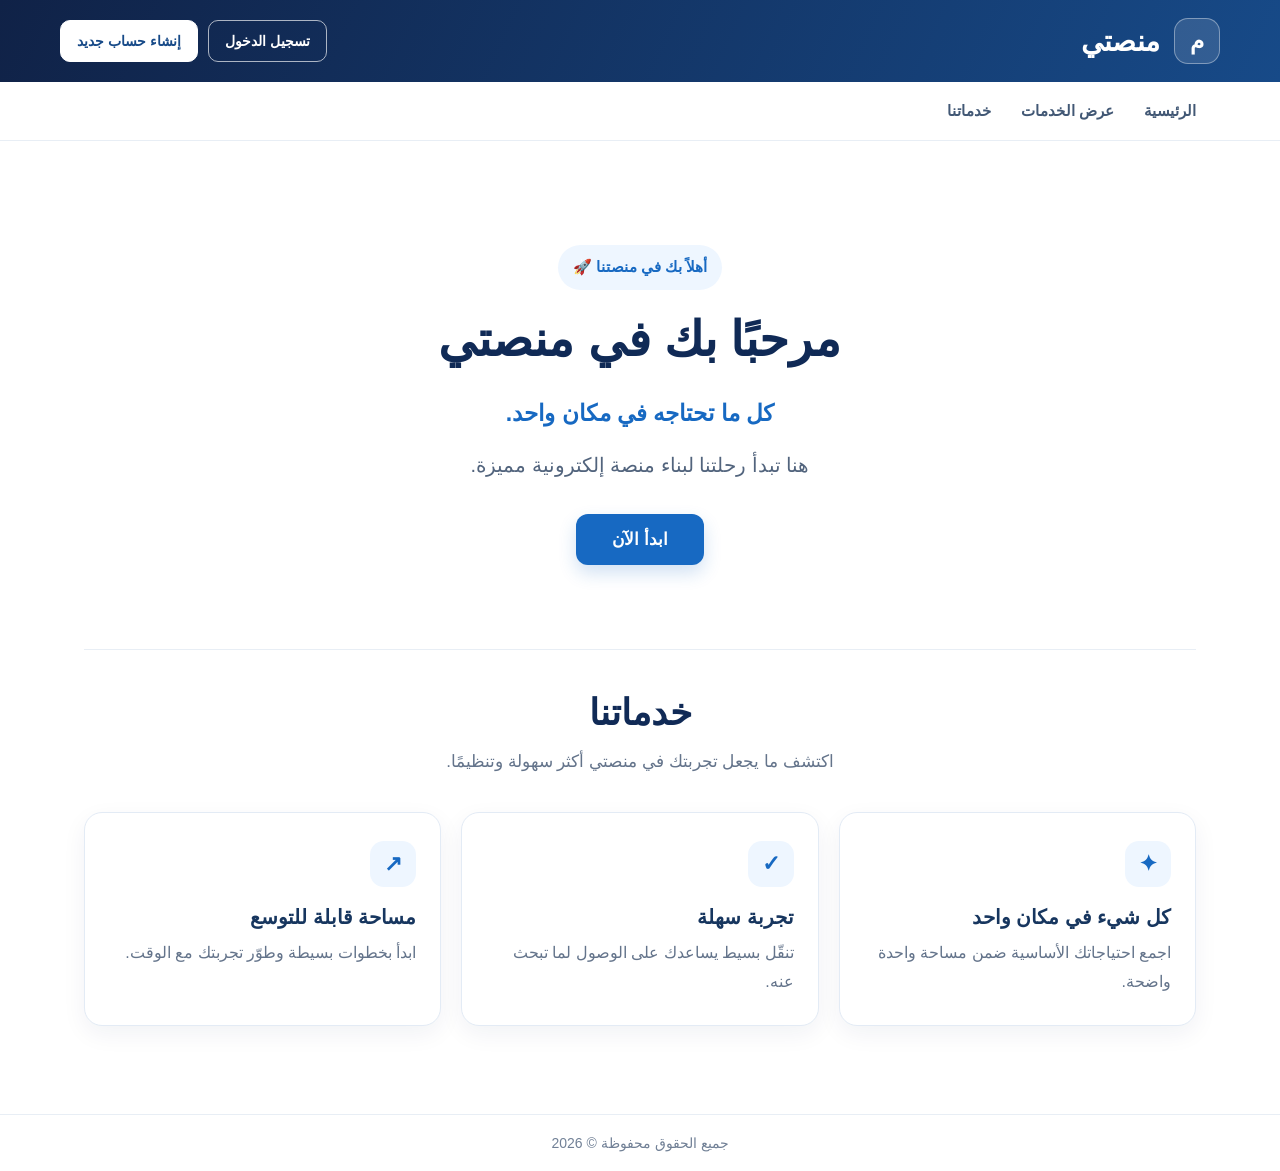
<file: index.html>
<!DOCTYPE html>
<html lang="ar" dir="rtl">
<head>
    <meta charset="UTF-8">
    <meta name="viewport" content="width=device-width, initial-scale=1.0">
    <title>منصتي</title>

    <style>
        * {
            box-sizing: border-box;
        }

        body {
            margin: 0;
            font-family: Arial, sans-serif;
            background: #ffffff;
            color: #172b4d;
            min-height: 100vh;
            display: flex;
            flex-direction: column;
        }

        header {
            background: linear-gradient(115deg, #102247, #174a88);
            color: #ffffff;
            padding: 18px 24px;
            box-shadow: 0 4px 18px rgba(16, 34, 71, 0.16);
        }

        .header-inner {
            width: min(100%, 1160px);
            margin: 0 auto;
            display: flex;
            align-items: center;
            justify-content: space-between;
            gap: 18px;
        }

        .brand-group {
            display: flex;
            align-items: center;
            gap: 14px;
        }

        .brand-mark {
            width: 46px;
            height: 46px;
            display: grid;
            place-items: center;
            flex: 0 0 auto;
            border: 1px solid rgba(255, 255, 255, 0.38);
            border-radius: 14px;
            background: rgba(255, 255, 255, 0.12);
            color: #ffffff;
            font-size: 23px;
            font-weight: 700;
        }

        .brand-name {
            margin: 0;
            color: #ffffff;
            font-size: 28px;
            font-weight: 700;
            letter-spacing: 0.2px;
        }

        .header-actions {
            display: flex;
            align-items: center;
            gap: 10px;
        }

        .header-actions a {
            min-height: 42px;
            padding: 10px 16px;
            display: inline-flex;
            align-items: center;
            justify-content: center;
            border: 1px solid rgba(255, 255, 255, 0.65);
            border-radius: 10px;
            color: #ffffff;
            font-size: 14px;
            font-weight: 700;
            text-decoration: none;
            transition: background-color 160ms ease, color 160ms ease;
        }

        .header-actions a:hover,
        .header-actions a:focus-visible {
            background: rgba(255, 255, 255, 0.14);
        }

        .header-actions .header-signup {
            border-color: #ffffff;
            background: #ffffff;
            color: #174a88;
        }

        .header-actions .header-signup:hover,
        .header-actions .header-signup:focus-visible {
            background: #eaf3ff;
        }

        .site-nav {
            background: #ffffff;
            border-bottom: 1px solid #e8eef5;
        }

        .nav-inner {
            width: min(100%, 1160px);
            margin: 0 auto;
            padding: 0 24px;
            display: flex;
            align-items: center;
            gap: 30px;
            min-height: 58px;
        }

        .site-nav a {
            color: #425875;
            font-size: 15px;
            font-weight: 700;
            text-decoration: none;
            transition: color 160ms ease;
        }

        .site-nav a:hover,
        .site-nav a:focus-visible {
            color: #1769c2;
        }

        main {
            width: min(100%, 1160px);
            flex: 1;
            margin: 0 auto;
            padding: 0 24px 88px;
            text-align: center;
        }

        h1 {
            margin: 0 0 20px;
            color: #102a56;
            font-size: clamp(32px, 5vw, 48px);
            line-height: 1.35;
        }

        p {
            max-width: 620px;
            margin: 0 auto 34px;
            color: #52647d;
            font-size: clamp(17px, 2.5vw, 20px);
            line-height: 1.9;
        }

        .hero {
            padding: clamp(64px, 9vw, 104px) 0 84px;
        }

        .legacy-greeting {
            display: table;
            margin: 0 auto 18px;
            padding: 8px 15px;
            border-radius: 999px;
            background: #eef6ff;
            color: #1769c2;
            font-size: 15px;
            font-weight: 700;
        }

        .hero-lead {
            margin-bottom: 10px;
            color: #1769c2;
            font-size: clamp(19px, 3vw, 23px);
            font-weight: 700;
        }

        .hero-description {
            margin-bottom: 30px;
        }

        button {
            background: #1769c2;
            color: #ffffff;
            border: none;
            padding: 15px 36px;
            border-radius: 12px;
            font: inherit;
            font-size: 17px;
            font-weight: 700;
            cursor: pointer;
            box-shadow: 0 8px 18px rgba(23, 105, 194, 0.2);
            transition: background-color 160ms ease, transform 160ms ease, box-shadow 160ms ease;
        }

        button:hover {
            background: #1056a2;
            transform: translateY(-2px);
            box-shadow: 0 11px 22px rgba(23, 105, 194, 0.25);
        }

        button:focus-visible {
            outline: 3px solid #8fc4ff;
            outline-offset: 4px;
        }

        .services {
            padding-top: 42px;
            border-top: 1px solid #e8eef5;
        }

        .services h2 {
            margin: 0 0 12px;
            color: #102a56;
            font-size: clamp(28px, 4vw, 36px);
        }

        .services-intro {
            margin-bottom: 34px;
            color: #64748b;
            font-size: 17px;
        }

        .services-grid {
            display: grid;
            grid-template-columns: repeat(3, minmax(0, 1fr));
            gap: 20px;
            text-align: right;
        }

        .service-card {
            padding: 28px 24px;
            border: 1px solid #e3ebf5;
            border-radius: 18px;
            background: #ffffff;
            box-shadow: 0 8px 24px rgba(16, 42, 86, 0.06);
            transition: transform 160ms ease, box-shadow 160ms ease;
        }

        .service-card:hover {
            transform: translateY(-4px);
            box-shadow: 0 14px 30px rgba(16, 42, 86, 0.1);
        }

        .service-icon {
            width: 46px;
            height: 46px;
            margin-bottom: 18px;
            display: grid;
            place-items: center;
            border-radius: 14px;
            background: #eef6ff;
            color: #1769c2;
            font-size: 22px;
            font-weight: 700;
        }

        .service-card h3 {
            margin: 0 0 10px;
            color: #17365f;
            font-size: 20px;
        }

        .service-card p {
            margin: 0;
            color: #64748b;
            font-size: 16px;
            line-height: 1.8;
        }

        footer {
            padding: 20px 24px;
            border-top: 1px solid #e8eef5;
            color: #718096;
            font-size: 14px;
            text-align: center;
        }

        @media (max-width: 760px) {
            .services-grid {
                grid-template-columns: 1fr;
                gap: 14px;
            }

            .service-card {
                padding: 24px 22px;
            }
        }

        @media (max-width: 480px) {
            header {
                padding: 15px 18px;
            }

            .header-actions {
                gap: 8px;
            }

            .header-actions a {
                min-height: 38px;
                padding: 8px 10px;
                font-size: 13px;
            }

            .brand-mark {
                width: 42px;
                height: 42px;
                border-radius: 12px;
            }

            .brand-name {
                font-size: 25px;
            }

            .nav-inner {
                padding: 0 20px;
                min-height: 54px;
                gap: 24px;
            }

            main {
                padding: 0 20px 72px;
            }

            .hero {
                padding: 64px 0 68px;
            }

            .services {
                padding-top: 34px;
            }
        }
    </style>
</head>

<body>

    <header>
        <div class="header-inner">
            <div class="brand-group">
                <span class="brand-mark" aria-hidden="true">م</span>
                <span class="brand-name">منصتي</span>
            </div>
            <div class="header-actions">
                <a class="header-login" href="login.html">تسجيل الدخول</a>
                <a class="header-signup" href="signup.html">إنشاء حساب جديد</a>
            </div>
        </div>
    </header>

    <nav class="site-nav" aria-label="القائمة الرئيسية">
        <div class="nav-inner">
            <a href="#home">الرئيسية</a>
            <a href="services.html">عرض الخدمات</a>
            <a href="#services">خدماتنا</a>
        </div>
    </nav>

    <main id="home">
        <section class="hero" aria-labelledby="welcome-title">
            <p class="legacy-greeting">أهلاً بك في منصتنا 🚀</p>
            <h1 id="welcome-title">مرحبًا بك في منصتي</h1>
            <p class="hero-lead">كل ما تحتاجه في مكان واحد.</p>
            <p class="hero-description">
                هنا تبدأ رحلتنا لبناء منصة إلكترونية مميزة.
            </p>

            <button onclick="document.getElementById('services').scrollIntoView({ behavior: 'smooth', block: 'start' })">
                ابدأ الآن
            </button>
        </section>

        <section class="services" id="services" aria-labelledby="services-title">
            <h2 id="services-title">خدماتنا</h2>
            <p class="services-intro">اكتشف ما يجعل تجربتك في منصتي أكثر سهولة وتنظيمًا.</p>

            <div class="services-grid">
                <article class="service-card">
                    <span class="service-icon" aria-hidden="true">✦</span>
                    <h3>كل شيء في مكان واحد</h3>
                    <p>اجمع احتياجاتك الأساسية ضمن مساحة واحدة واضحة.</p>
                </article>

                <article class="service-card">
                    <span class="service-icon" aria-hidden="true">✓</span>
                    <h3>تجربة سهلة</h3>
                    <p>تنقّل بسيط يساعدك على الوصول لما تبحث عنه.</p>
                </article>

                <article class="service-card">
                    <span class="service-icon" aria-hidden="true">↗</span>
                    <h3>مساحة قابلة للتوسع</h3>
                    <p>ابدأ بخطوات بسيطة وطوّر تجربتك مع الوقت.</p>
                </article>
            </div>
        </section>
    </main>

    <footer>
        جميع الحقوق محفوظة © 2026
    </footer>

</body>
</html>
</file>
